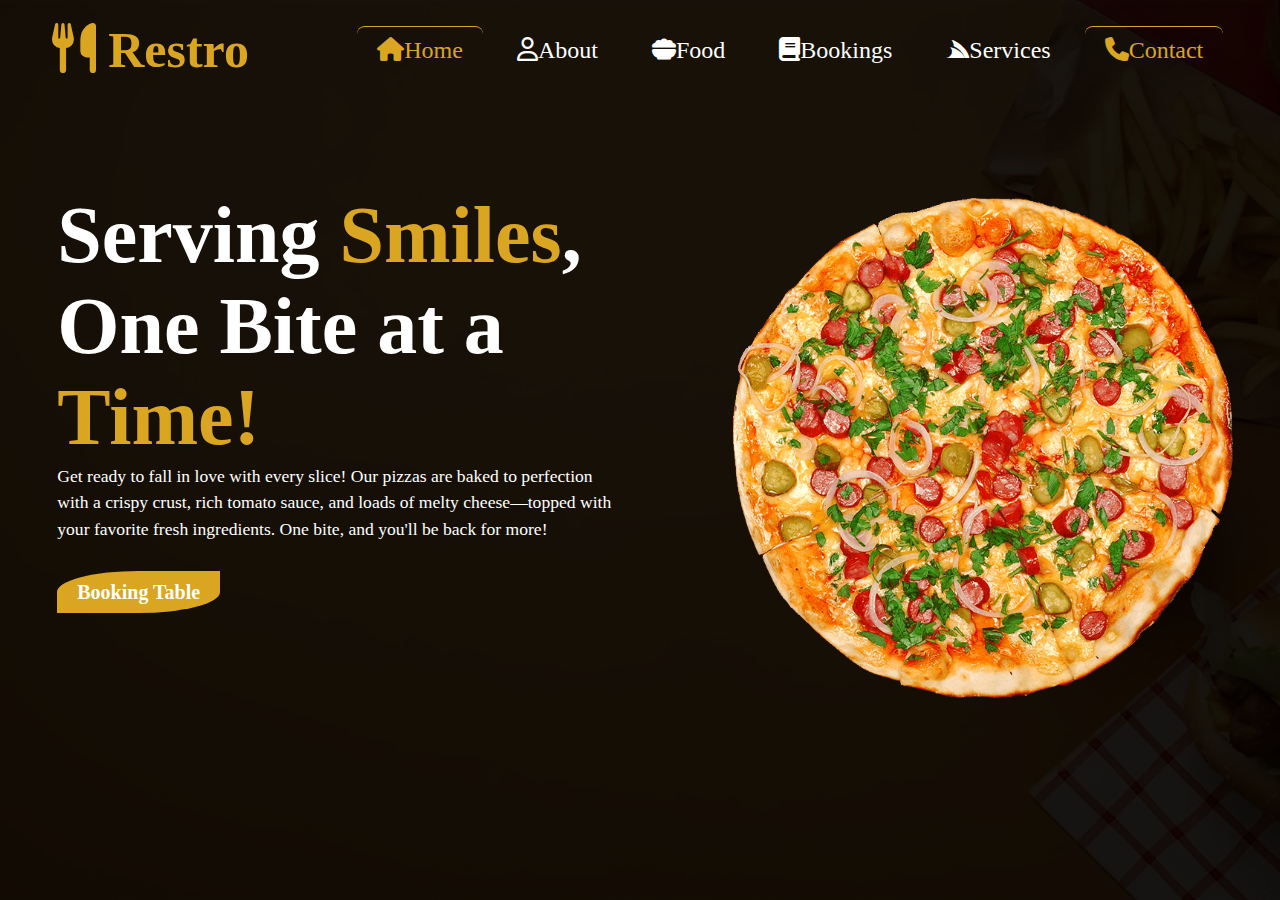
<file: LandingPage/index.html>
<!DOCTYPE html>
<html lang="en">

<head>
    <meta charset="UTF-8">
    <meta name="viewport" content="width=device-width, initial-scale=1.0">
    <title>Document</title>
    <link rel="stylesheet" href="style.css">
    <link rel="stylesheet" href="https://cdnjs.cloudflare.com/ajax/libs/font-awesome/6.5.0/css/all.min.css">

</head>

<body>
    <header>
        <div class="Overlay">
            <nav>
                <div class="logo">
                    <i class="fa-solid fa-utensils"></i>
Restro
                </div>
                <div class="menu">
                    <a href="#"><i class="fa-solid fa-house"></i>Home</a>
                    <a href="#"><i class="fa-regular fa-user"></i>About</a>
                    <a href="#"><i class="fa-solid fa-bowl-food"></i>Food</a>
                    <a href="#"><i class="fa-solid fa-book"></i>Bookings</a>
                    <a href="#"><i class="fa-brands fa-servicestack"></i>Services</a>
                    <a href="#"><i class="fa-solid fa-phone"></i>Contact</a>
                </div>
            </nav>
            <div class="container">
                <div class="left">
                    <h1 class="tag">Serving <span id="smile"> Smiles</span>, One Bite at a <span id="smile">Time!</span>
                    </h1>
                    <p class="para">Get ready to fall in love with every slice! Our pizzas are baked to perfection with
                        a crispy crust, rich tomato sauce, and loads of melty cheese—topped with your favorite fresh
                        ingredients. One bite, and you'll be back for more!</p>
                    <a href="#" class="button">Booking Table</a>
                </div>
                <div class="right">
                    <img src="pix.png" alt="error">
                </div>
            </div>


        </div>


</body>

</html>
</file>
<file: LandingPage/style.css>
* {
    padding: 0;
    margin: 0;
    box-sizing: border-box;

}

header {
    width: 100%;
    height: 100vh;
    background: url("img.jpeg");
    background-size: cover;
    position: relative;
    
}
html, body {
  overflow-x: hidden;
  width: 100%;
}

.Overlay {
    width: 100%;
    height: 100%;
    position: absolute;
    top: 0px;
    left: 0px;
    background: rgba(0, 0, 0, 0.9);
}

.container {
    width: 100%;
    height: 100%;
    display: flex;
    justify-content: space-around;
    position: absolute;
    align-items: center;
}



nav {
    width: 100%;
    height: 100px;
    position: absolute;
    z-index: 2;
    display: flex;
    justify-content: space-around;
    align-items: center;
}

.logo {
    font-size: 50px;
    color: goldenrod;
    font-weight: 600;
}

.menu a {
    text-decoration: none;
    color: white;
    padding: 10px 20px;
    margin: 0px 5px;
    font-size: x-large;

}

.menu a:first-child {
    color: goldenrod;
    border-top: 1px solid goldenrod;
    border-radius: 8px;
}


.menu a:last-child {
    color: goldenrod;
    border-top: 1px solid goldenrod;
    border-radius: 8px;
}

#smile {
    color: goldenrod;
}

.tag {
    color: white;
}

.para {
    font-size: 18px;
    color: white;
}

.button {
    background-color: goldenrod;
    color: white;
    padding: 10px 20px;
    border: none;
    border-radius: 50% 0 50% 0;
    font-size: 20px;
    font-weight: bold;
    cursor: pointer;
    text-decoration: none;
    line-height: 5em;

}
.button:hover {
  background-color: white;
  color: goldenrod;
  border: 2px solid goldenrod;
  transform: scale(1.05);
}

.left {
    flex-basis: 45%;
    padding: 5px 5px;
    margin: 5px;
    margin-top: 15px;
    height: 60%;
    
}

.left h1 {
    font-size: 5em;
}

.left p {
    font-size: 1.1em;
    line-height: 1.5;
}

.right {
    flex-basis: 35%;
    margin-left: 5px;
}

.right img {
    width: 500px;
    height: 500px;
    animation: 15s anim linear infinite;
}

@keyframes anim {
    0% {
        transform: rotate(0deg);
    }

    100% {
        transform: rotate(360deg);
    }
}
</file>
